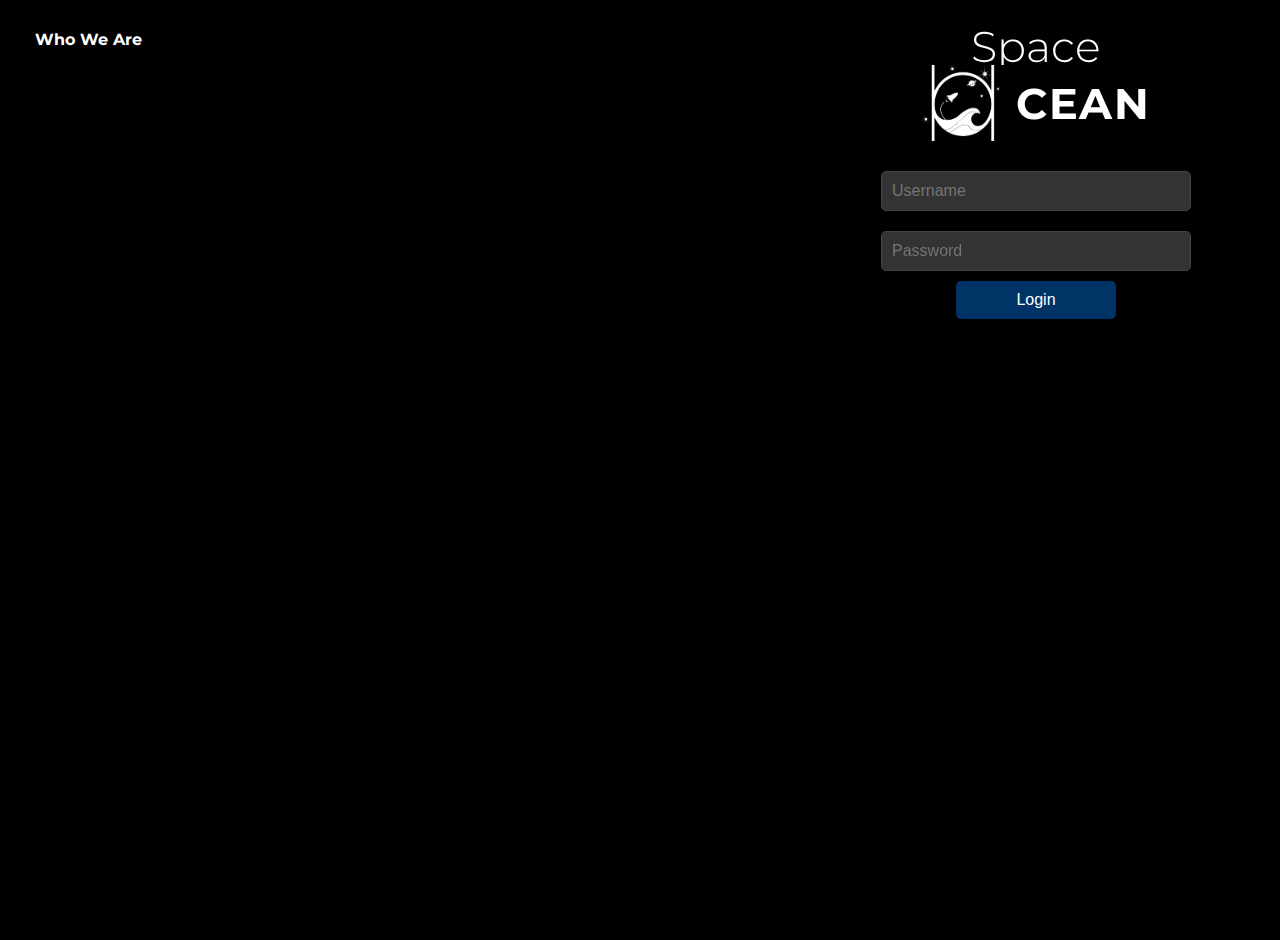
<file: index.html>
<!DOCTYPE html>
<html lang="en">
<head>
    <meta charset="UTF-8">
    <meta name="viewport" content="width=device-width, initial-scale=1.0">
    <title>Space Ocean Login</title>
    <link rel="preconnect" href="https://fonts.googleapis.com">
    <link rel="preconnect" href="https://fonts.gstatic.com" crossorigin>
    <link href="https://fonts.googleapis.com/css2?family=Montserrat:wght@300;700&display=swap" rel="stylesheet">
    <link rel="stylesheet" href="styles.css">
    <style>
        .who-we-are-link {
            position: absolute;
            top: 20px;
            left: 20px;
            font-family: 'Montserrat', sans-serif;
            font-weight: 700;
            text-decoration: none;
            color: white;
            background-color: rgba(0, 0, 0, 0.6);
            padding: 10px 15px;
            border-radius: 5px;
            transition: background-color 0.3s ease;
        }

        .who-we-are-link:hover {
            background-color: rgba(0, 0, 0, 0.8);
        }
    </style>
</head>
<body>
    <!-- Full-bleed Background Video -->
    <div class="bg-video">
        <iframe
            src="https://player.vimeo.com/video/1024972748?background=1&autoplay=1&loop=1&muted=1&controls=0&playsinline=1"
            frameborder="0"
            allow="autoplay; fullscreen; picture-in-picture"
            allowfullscreen
            class="background-video">
        </iframe>
    </div>
    
    <!-- "Who We Are" Link in the Upper Left -->
    <a href="board.html" class="who-we-are-link">Who We Are</a>
    
    <!-- Right-Aligned Blur Panel -->
    <div class="blur-panel">
        <div class="logo-container">
            <span class="space-text">Space</span>
            <div class="logo-ocean">
                <img src="logo-vortext-1.6-square_black.png" alt="O in Ocean Logo" class="logo-o">
                <span class="ocean-text">CEAN</span>
            </div>
        </div>
        <form class="login-form">
            <input type="text" placeholder="Username" id="username">
            <input type="password" placeholder="Password" id="password">
            <button type="button" id="login-button">Login</button>
        </form>
    </div>
    <script src="script.js"></script>
</body>
</html>
</file>
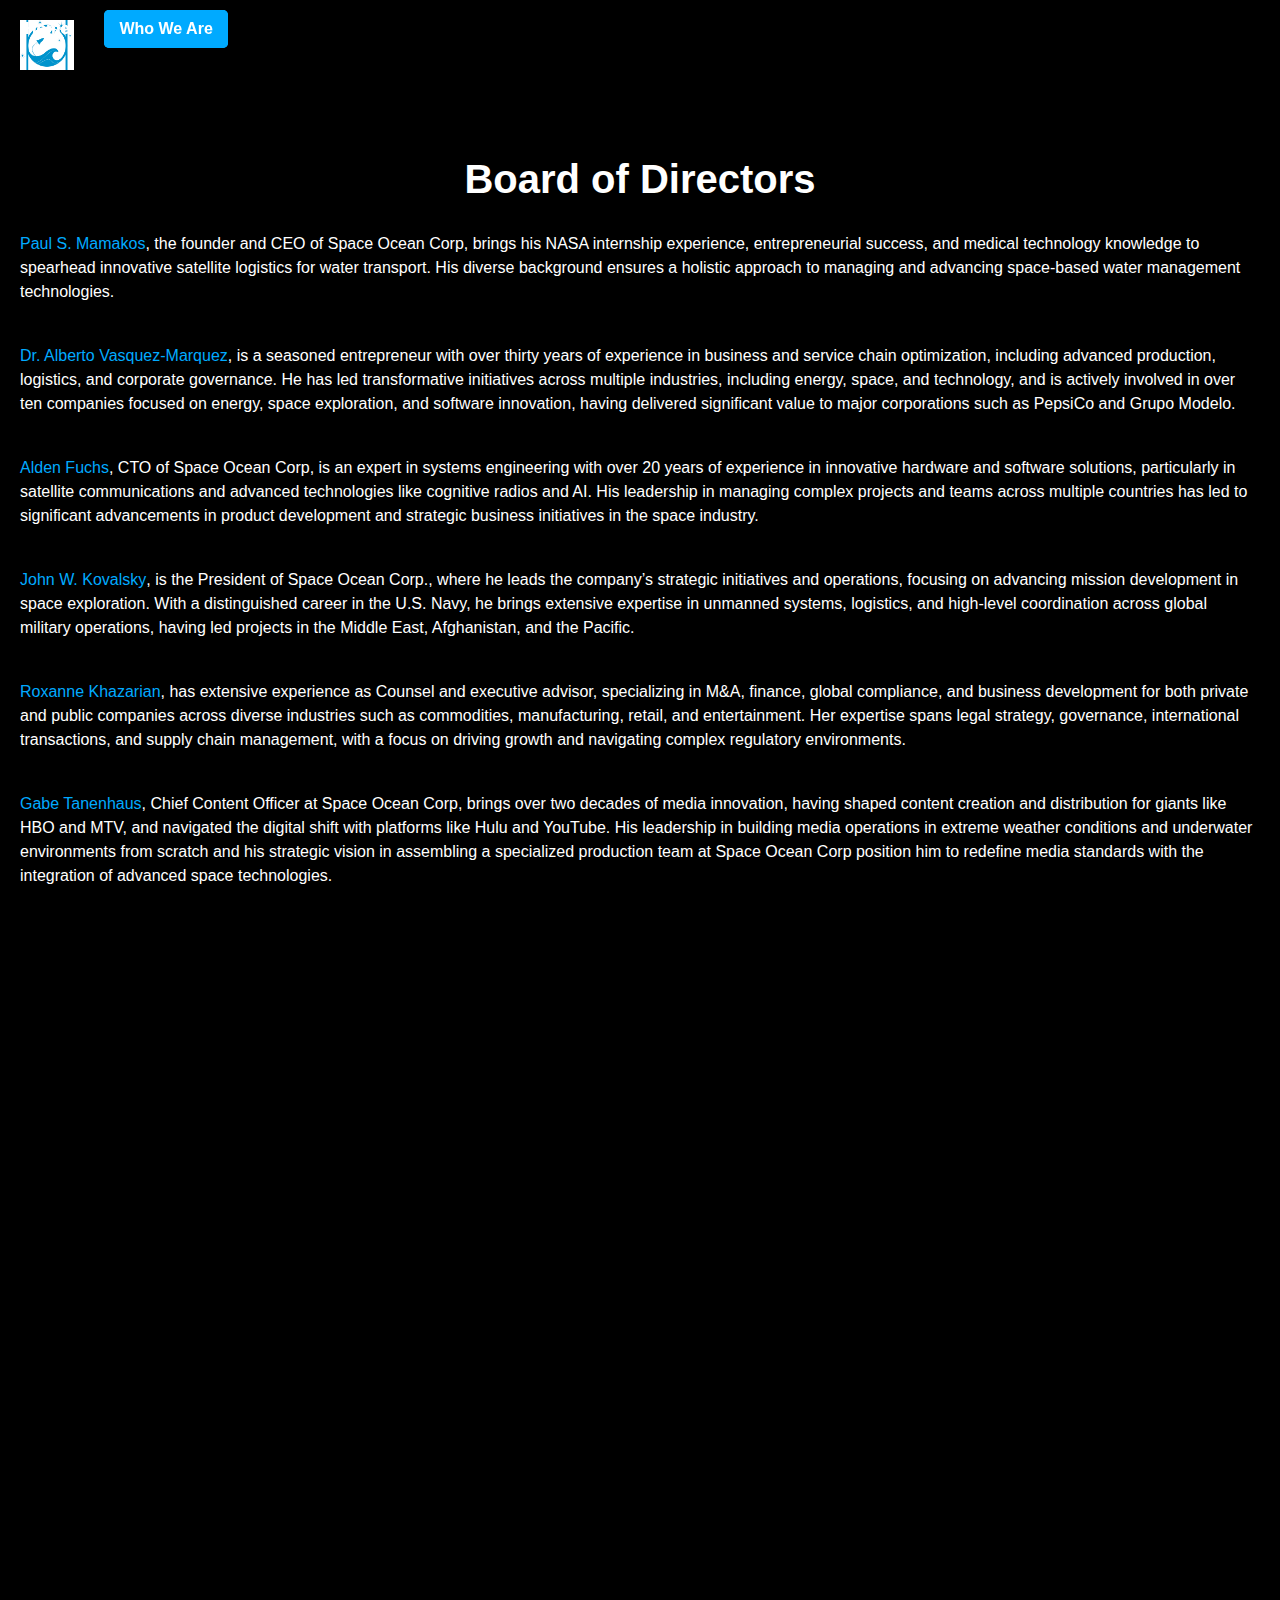
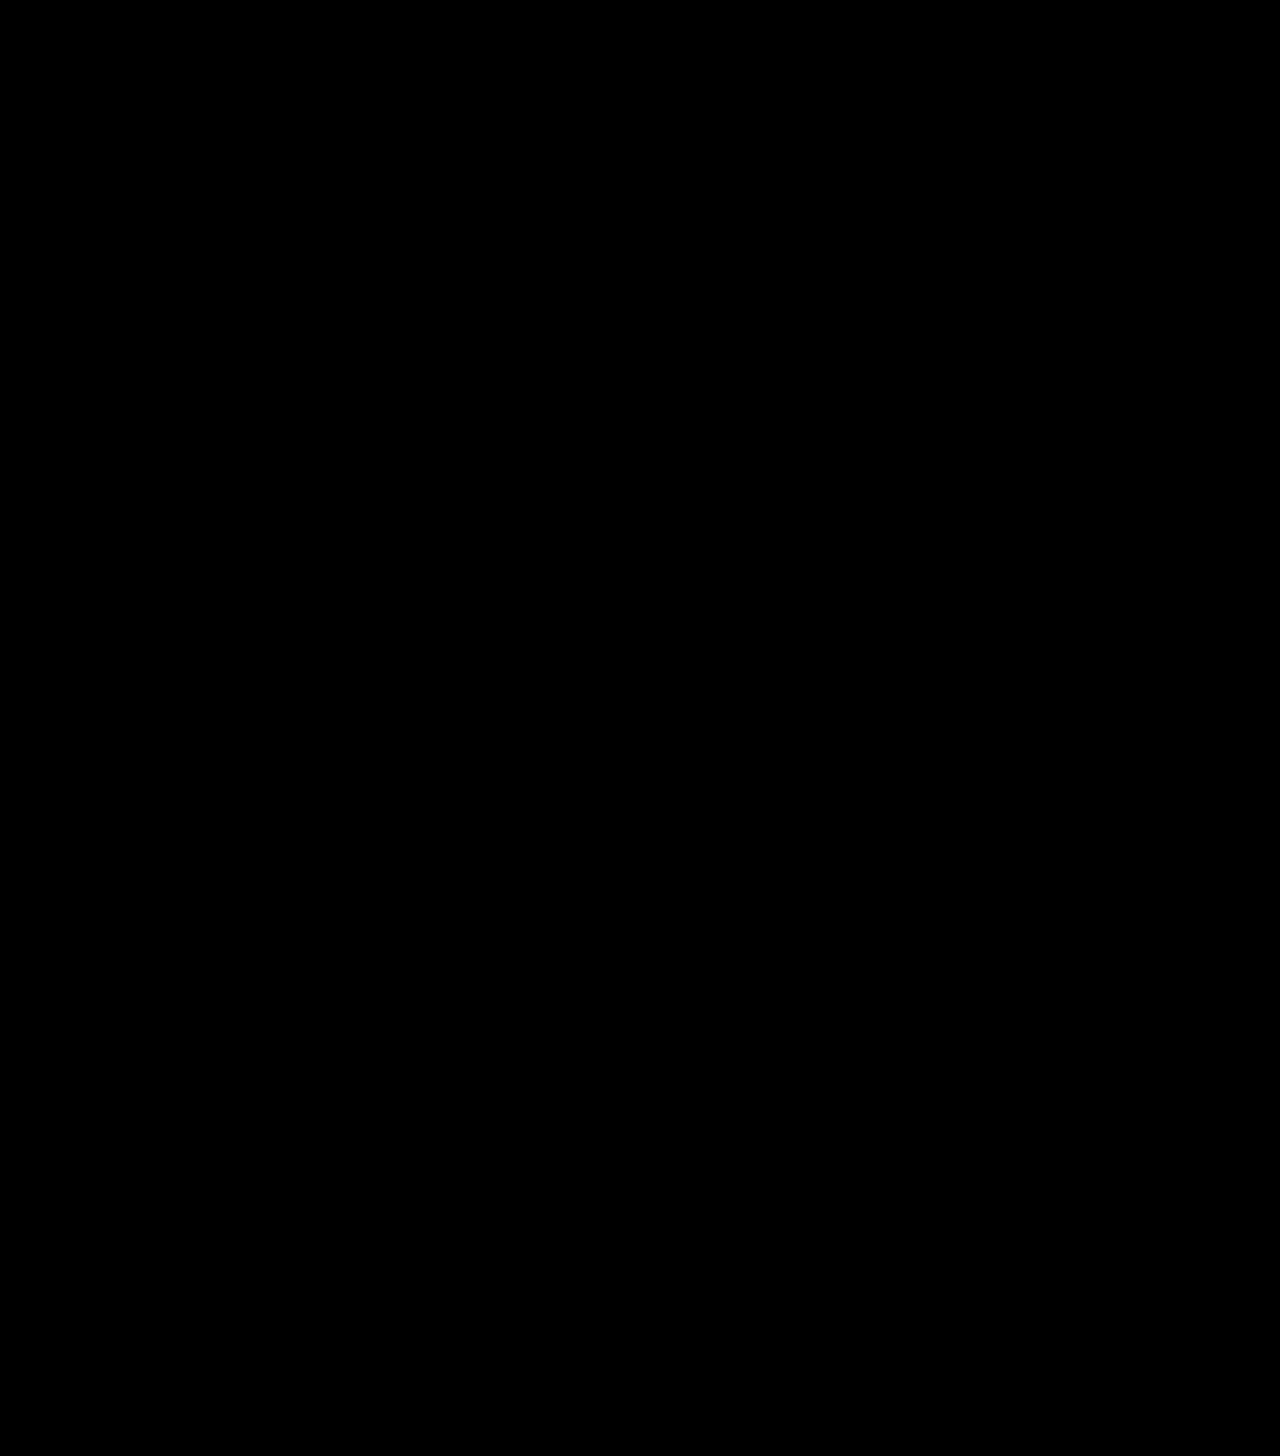
<file: board.html>
<!DOCTYPE html>
<html lang="en">
<head>
    <meta charset="UTF-8">
    <meta name="viewport" content="width=device-width, initial-scale=1.0">
    <title>Board of Directors - Space Ocean Corp</title>
    <link rel="stylesheet" href="styles.css">
    <style>
        body, html {
            margin: 0;
            padding: 0;
            font-family: 'Montserrat', sans-serif;
            background-color: black;
            color: white;
        }

        .header {
            display: flex;
            justify-content: space-between;
            align-items: center;
            padding: 20px;
            background-color: rgba(0, 0, 0, 0.8);
        }

        .header-logo {
            height: 50px;
            width: auto;
        }

        .nav-links {
            display: flex;
            gap: 20px;
        }

        .nav-links a {
            text-decoration: none;
            color: white;
            font-weight: 700;
            transition: color 0.3s ease;
        }

        .nav-links a:hover {
            color: #00aaff;
        }

        .main {
            padding: 40px 20px;
        }

        .board-title {
            text-align: center;
            margin-bottom: 30px;
            font-size: 2.5rem;
        }

        .board-member {
            margin-bottom: 40px;
        }

        .board-member p {
            font-size: 1rem;
            line-height: 1.5;
        }

        .board-member a {
            color: #00aaff;
            text-decoration: none;
            position: relative;
            transition: color 0.3s ease;
        }

        .board-member a:hover {
            color: #ffcc00;
        }

        .board-member a::after {
            content: '';
            position: absolute;
            width: 0;
            height: 2px;
            background-color: #ffcc00;
            left: 50%;
            bottom: -2px;
            transition: width 0.3s ease, left 0.3s ease;
        }

        .board-member a:hover::after {
            width: 100%;
            left: 0;
        }

        @media (max-width: 768px) {
            .header {
                flex-direction: column;
                align-items: center;
                padding: 10px;
            }

            .nav-links {
                flex-direction: column;
                gap: 10px;
            }

            .board-title {
                font-size: 2rem;
            }

            .board-member p {
                font-size: 0.9rem;
            }
        }

        @media (max-width: 480px) {
            .main {
                padding: 20px 10px;
            }

            .board-title {
                font-size: 1.8rem;
            }

            .board-member p {
                font-size: 0.8rem;
            }
        }
    </style>
</head>
<body>
    <header class="header">
        <img src="logo-vortext-1.6-square.png" alt="Space Ocean Logo" class="header-logo">
        <nav class="nav-links">
            <a href="index.html">Home</a>
            <a href="board.html" class="active">Who We Are</a>
        </nav>
    </header>

    <main class="main">
        <h1 class="board-title">Board of Directors</h1>

        <!-- Board Members -->
        <section class="board-member">
            <p><a href="https://www.linkedin.com/in/paul-s-mamakos-356a" target="_blank">Paul S. Mamakos</a>, the founder and CEO of Space Ocean Corp, brings his NASA internship experience, entrepreneurial success, and medical technology knowledge to spearhead innovative satellite logistics for water transport. His diverse background ensures a holistic approach to managing and advancing space-based water management technologies.</p>
        </section>
        <section class="board-member">
            <p><a href="https://www.linkedin.com/in/alberto-vasquez-a16212/" target="_blank">Dr. Alberto Vasquez-Marquez</a>, is a seasoned entrepreneur with over thirty years of experience in business and service chain optimization, including advanced production, logistics, and corporate governance. He has led transformative initiatives across multiple industries, including energy, space, and technology, and is actively involved in over ten companies focused on energy, space exploration, and software innovation, having delivered significant value to major corporations such as PepsiCo and Grupo Modelo.</p>
        </section>
        <section class="board-member">
            <p><a href="https://www.linkedin.com/in/alden-fuchs/" target="_blank">Alden Fuchs</a>, CTO of Space Ocean Corp, is an expert in systems engineering with over 20 years of experience in innovative hardware and software solutions, particularly in satellite communications and advanced technologies like cognitive radios and AI. His leadership in managing complex projects and teams across multiple countries has led to significant advancements in product development and strategic business initiatives in the space industry.</p>
        </section>
        <section class="board-member">
            <p><a href="https://www.linkedin.com/in/john-w-kovalsky-10700514/" target="_blank">John W. Kovalsky</a>, is the President of Space Ocean Corp., where he leads the company’s strategic initiatives and operations, focusing on advancing mission development in space exploration. With a distinguished career in the U.S. Navy, he brings extensive expertise in unmanned systems, logistics, and high-level coordination across global military operations, having led projects in the Middle East, Afghanistan, and the Pacific.</p>
        </section>
        <section class="board-member">
            <p><a href="https://www.linkedin.com/in/roxanne-khazarian-5142001/" target="_blank">Roxanne Khazarian</a>, has extensive experience as Counsel and executive advisor, specializing in M&A, finance, global compliance, and business development for both private and public companies across diverse industries such as commodities, manufacturing, retail, and entertainment. Her expertise spans legal strategy, governance, international transactions, and supply chain management, with a focus on driving growth and navigating complex regulatory environments.</p>
        </section>
        <section class="board-member">
            <p><a href="https://www.linkedin.com/in/gabe-tanenhaus-3831b41/" target="_blank">Gabe Tanenhaus</a>, Chief Content Officer at Space Ocean Corp, brings over two decades of media innovation, having shaped content creation and distribution for giants like HBO and MTV, and navigated the digital shift with platforms like Hulu and YouTube. His leadership in building media operations in extreme weather conditions and underwater environments from scratch and his strategic vision in assembling a specialized production team at Space Ocean Corp position him to redefine media standards with the integration of advanced space technologies.</p>
        </section>
        <section class="board-member">
            <p><a href="https://www.linkedin.com/in/tri-caodo-9895292a/" target="_blank">Tri Caodo</a>, Sr Principal Systems Engineer [MBSE}/Consultant for various US Air Force, Army and Navy ACAT I programs augmented with 25+ years of aerospace industry experience. Demonstrated experience in acquisition, test & evaluation, and system engineering of space and aircraft systems. Possess extensive experience in developing models and methods to manage complex systems. In the past, also served as a Board Member of the NSS (National Space Society).</p>
        </section>
        <section class="board-member">
            <p><a href="https://www.linkedin.com/in/clifford-silver/" target="_blank">Cliff Silver</a>, is an accomplished CFO with over 20 years of financial leadership experience, including a prominent tenure at RCA Records, where he oversaw financial strategy, operations, and corporate growth. At Space Ocean Corp., he brings his extensive expertise in managing complex financial operations and driving profitability to support the company's innovative initiatives in satellite manufacturing and water transport logistics.</p>
        </section>
        <section class="board-member">
            <p><a href="https://www.linkedin.com/in/pete-freeland-9b977810/" target="_blank">Pete Freeland</a>, has over 35 years of experience in aviation and aerospace as both a designer and operator, with a broad proficiency in the design, integration, and test of human-rated spacecraft, research vehicles, and both commercial & military satellite programs from concept to on-orbit operations. His background also encompasses piloting of military jets coupled with flight tests and certification of advanced aircraft systems.</p>
        </section>
        <section class="board-member">
            <p><a href="https://www.linkedin.com/in/mike-huber-3870b023/" target="_blank">Michael Huber</a>, Chief Innovation Officer at Space Ocean Corp, leverages over twenty years of intelligence analysis experience, focusing on WMD, counterterrorism, and regional military operations, to drive innovation. His background includes high-level analytical roles within U.S. defense and intelligence communities, providing him with a unique perspective on strategic innovation, particularly relevant for advancing satellite logistics in water transport.</p>
        </section>
        <section class="board-member">
            <p><a href="https://www.linkedin.com/in/doplatt/" target="_blank">Dr. Don Platt</a>, is a seasoned aerospace expert with extensive experience in space systems, satellite design, rocket propulsion, and deep space exploration. With a Ph.D. in Aerospace Engineering, he has contributed to numerous projects across both academia and industry, including his role as Director of the Spaceport Education Center at Florida Tech and his leadership at Micro Aerospace Solutions, which specializes in small satellite technologies.</p>
        </section>
    </main>
</body>
</html><!DOCTYPE html>
<html lang="en">
<head>
    <meta charset="UTF-8">
    <meta name="viewport" content="width=device-width, initial-scale=1.0">
    <title>Board of Directors - Space Ocean Corp</title>
    <link rel="stylesheet" href="styles.css">
    <style>
        body, html {
            margin: 0;
            padding: 0;
            font-family: 'Montserrat', sans-serif;
            background-color: black;
            color: white;
        }

        .header {
            display: flex;
            justify-content: space-between;
            align-items: center;
            padding: 20px;
            background-color: rgba(0, 0, 0, 0.8);
        }

        .header-logo {
            height: 50px;
            width: auto;
        }

        .nav-links {
            display: flex;
            gap: 20px;
        }

        .nav-links a {
            text-decoration: none;
            color: white;
            font-weight: 700;
            transition: color 0.3s ease;
        }

        .nav-links a:hover {
            color: #00aaff;
        }

        .main {
            padding: 40px 20px;
        }

        .board-title {
            text-align: center;
            margin-bottom: 30px;
            font-size: 2.5rem;
        }

        .board-member {
            margin-bottom: 40px;
        }

        .board-member p {
            font-size: 1rem;
            line-height: 1.5;
        }

        .board-member a {
            color: #00aaff;
            text-decoration: none;
            position: relative;
            transition: color 0.3s ease;
        }

        .board-member a:hover {
            color: #ffcc00;
        }

        .board-member a::after {
            content: '';
            position: absolute;
            width: 0;
            height: 2px;
            background-color: #ffcc00;
            left: 50%;
            bottom: -2px;
            transition: width 0.3s ease, left 0.3s ease;
        }

        .board-member a:hover::after {
            width: 100%;
            left: 0;
        }

        @media (max-width: 768px) {
            .header {
                flex-direction: column;
                align-items: center;
                padding: 10px;
            }

            .nav-links {
                flex-direction: column;
                gap: 10px;
            }

            .board-title {
                font-size: 2rem;
            }

            .board-member p {
                font-size: 0.9rem;
            }
        }

        @media (max-width: 480px) {
            .main {
                padding: 20px 10px;
            }

            .board-title {
                font-size: 1.8rem;
            }

            .board-member p {
                font-size: 0.8rem;
            }
        }
    </style>
</head>
<body>
    <header class="header">
        <img src="logo-vortext-1.6-square.png" alt="Space Ocean Logo" class="header-logo">
        <nav class="nav-links">
            <a href="index.html">Home</a>
            <a href="board.html" class="active">Who We Are</a>
        </nav>
    </header>

    <main class="main">
        <h1 class="board-title">Board of Directors</h1>

        <!-- Board Members -->
        <section class="board-member">
            <p><a href="https://www.linkedin.com/in/paul-s-mamakos-356a" target="_blank">Paul S. Mamakos</a>, the founder and CEO of Space Ocean Corp, brings his NASA internship experience, entrepreneurial success, and medical technology knowledge to spearhead innovative satellite logistics for water transport. His diverse background ensures a holistic approach to managing and advancing space-based water management technologies.</p>
        </section>
        <section class="board-member">
            <p><a href="https://www.linkedin.com/in/alberto-vasquez-a16212/" target="_blank">Dr. Alberto Vasquez-Marquez</a>, is a seasoned entrepreneur with over thirty years of experience in business and service chain optimization, including advanced production, logistics, and corporate governance. He has led transformative initiatives across multiple industries, including energy, space, and technology, and is actively involved in over ten companies focused on energy, space exploration, and software innovation, having delivered significant value to major corporations such as PepsiCo and Grupo Modelo.</p>
        </section>
        <section class="board-member">
            <p><a href="https://www.linkedin.com/in/alden-fuchs/" target="_blank">Alden Fuchs</a>, CTO of Space Ocean Corp, is an expert in systems engineering with over 20 years of experience in innovative hardware and software solutions, particularly in satellite communications and advanced technologies like cognitive radios and AI. His leadership in managing complex projects and teams across multiple countries has led to significant advancements in product development and strategic business initiatives in the space industry.</p>
        </section>
        <section class="board-member">
            <p><a href="https://www.linkedin.com/in/john-w-kovalsky-10700514/" target="_blank">John W. Kovalsky</a>, is the President of Space Ocean Corp., where he leads the company’s strategic initiatives and operations, focusing on advancing mission development in space exploration. With a distinguished career in the U.S. Navy, he brings extensive expertise in unmanned systems, logistics, and high-level coordination across global military operations, having led projects in the Middle East, Afghanistan, and the Pacific.</p>
        </section>
        <section class="board-member">
            <p><a href="https://www.linkedin.com/in/roxanne-khazarian-5142001/" target="_blank">Roxanne Khazarian</a>, has extensive experience as Counsel and executive advisor, specializing in M&A, finance, global compliance, and business development for both private and public companies across diverse industries such as commodities, manufacturing, retail, and entertainment. Her expertise spans legal strategy, governance, international transactions, and supply chain management, with a focus on driving growth and navigating complex regulatory environments.</p>
        </section>
        <section class="board-member">
            <p><a href="https://www.linkedin.com/in/gabe-tanenhaus-3831b41/" target="_blank">Gabe Tanenhaus</a>, Chief Content Officer at Space Ocean Corp, brings over two decades of media innovation, having shaped content creation and distribution for giants like HBO and MTV, and navigated the digital shift with platforms like Hulu and YouTube. His leadership in building media operations in extreme weather conditions and underwater environments from scratch and his strategic vision in assembling a specialized production team at Space Ocean Corp position him to redefine media standards with the integration of advanced space technologies.</p>
        </section>
        <section class="board-member">
            <p><a href="https://www.linkedin.com/in/tri-caodo-9895292a/" target="_blank">Tri Caodo</a>, Sr Principal Systems Engineer [MBSE}/Consultant for various US Air Force, Army and Navy ACAT I programs augmented with 25+ years of aerospace industry experience. Demonstrated experience in acquisition, test & evaluation, and system engineering of space and aircraft systems. Possess extensive experience in developing models and methods to manage complex systems. In the past, also served as a Board Member of the NSS (National Space Society).</p>
        </section>
        <section class="board-member">
            <p><a href="https://www.linkedin.com/in/clifford-silver/" target="_blank">Cliff Silver</a>, is an accomplished CFO with over 20 years of financial leadership experience, including a prominent tenure at RCA Records, where he oversaw financial strategy, operations, and corporate growth. At Space Ocean Corp., he brings his extensive expertise in managing complex financial operations and driving profitability to support the company's innovative initiatives in satellite manufacturing and water transport logistics.</p>
        </section>
        <section class="board-member">
            <p><a href="https://www.linkedin.com/in/pete-freeland-9b977810/" target="_blank">Pete Freeland</a>, has over 35 years of experience in aviation and aerospace as both a designer and operator, with a broad proficiency in the design, integration, and test of human-rated spacecraft, research vehicles, and both commercial & military satellite programs from concept to on-orbit operations. His background also encompasses piloting of military jets coupled with flight tests and certification of advanced aircraft systems.</p>
        </section>
        <section class="board-member">
            <p><a href="https://www.linkedin.com/in/mike-huber-3870b023/" target="_blank">Michael Huber</a>, Chief Innovation Officer at Space Ocean Corp, leverages over twenty years of intelligence analysis experience, focusing on WMD, counterterrorism, and regional military operations, to drive innovation. His background includes high-level analytical roles within U.S. defense and intelligence communities, providing him with a unique perspective on strategic innovation, particularly relevant for advancing satellite logistics in water transport.</p>
        </section>
        <section class="board-member">
            <p><a href="https://www.linkedin.com/in/doplatt/" target="_blank">Dr. Don Platt</a>, is a seasoned aerospace expert with extensive experience in space systems, satellite design, rocket propulsion, and deep space exploration. With a Ph.D. in Aerospace Engineering, he has contributed to numerous projects across both academia and industry, including his role as Director of the Spaceport Education Center at Florida Tech and his leadership at Micro Aerospace Solutions, which specializes in small satellite technologies.</p>
        </section>
    </main>
</body>
</html>
</file>
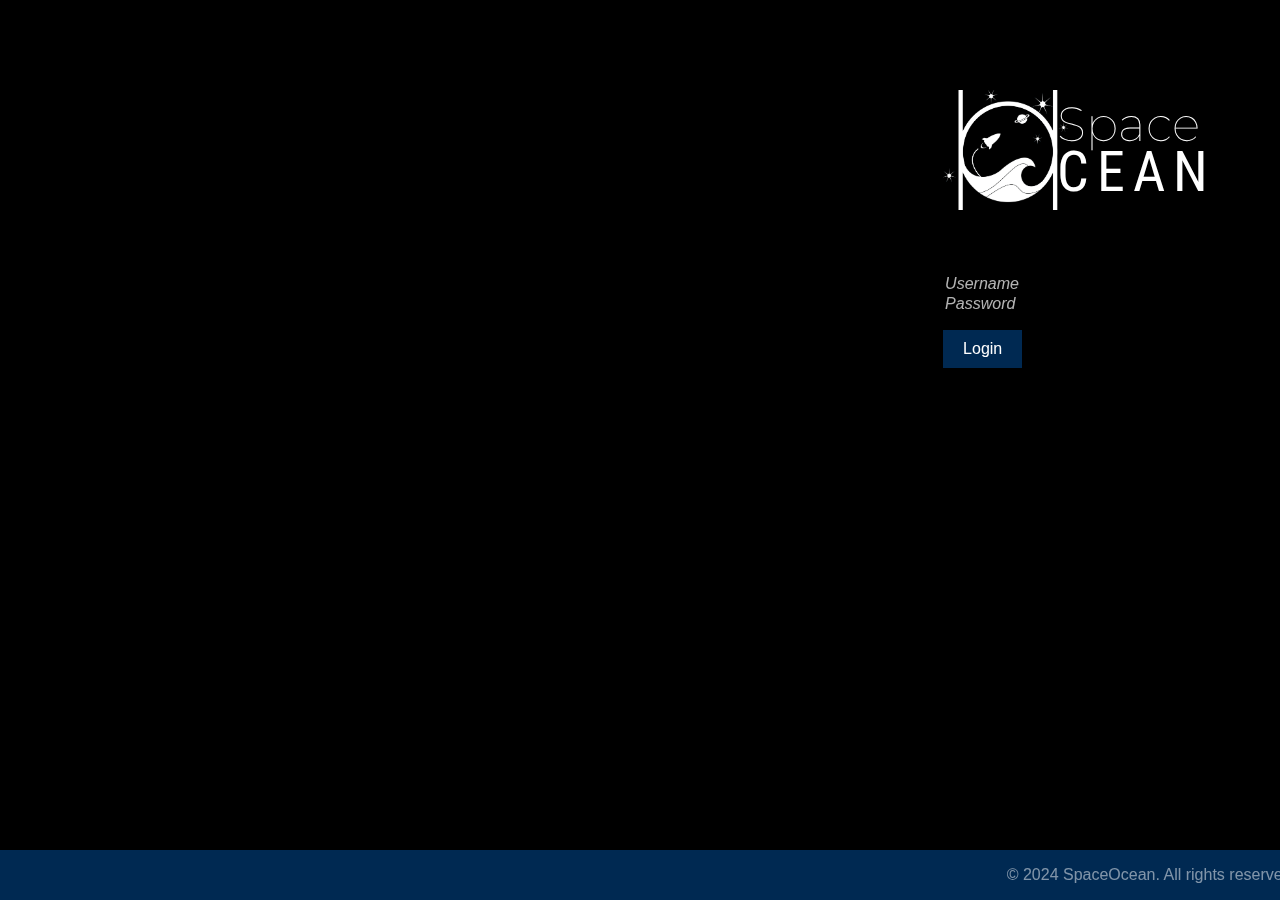
<file: test.html>
<!DOCTYPE html>
<html lang="en">
<head>
    <meta charset="UTF-8">
    <meta name="viewport" content="width=device-width, initial-scale=1.0">
    <title>Space Ocean Landing Page</title>
    <link rel="stylesheet" href="https://fonts.googleapis.com/css2?family=Montserrat:wght@100;700&family=Roboto+Condensed:wght@400&display=swap">
    <style>
        body, html {
            height: 100%;
            margin: 0;
            font-family: Arial, sans-serif;
            overflow: hidden;
            background-color: black;
        }
        .bg-video {
            position: fixed;
            top: 0;
            left: 0;
            width: 100%;
            height: 100%;
            z-index: -1;
            overflow: hidden;
        }
        .bg-video iframe {
            position: absolute;
            top: 50%;
            left: 50%;
            width: 100%;
            height: 100%;
            transform: translate(-50%, -50%);
            pointer-events: none;
        }
        .black-background {
            position: fixed;
            top: 0;
            left: 75%;
            width: 25%;
            height: 100%;
            background-color: black;
            z-index: 0;
        }
        .container {
            color: white;
            text-align: left;
            z-index: 1;
            position: fixed;
            top: 10%;
            right: 5%;
            display: flex;
            flex-direction: column;
            align-items: flex-start;
        }
        .logo-text-container {
            display: flex;
            align-items: center;
            margin-bottom: 2rem;
        }
        .logo-text-container img {
            height: 7.5rem;
            margin-right: -1rem;
        }
        .text-lines {
            display: flex;
            flex-direction: column;
            align-items: flex-start;
        }
        .text-lines .space {
            font-family: 'Montserrat', sans-serif;
            font-weight: 100;
            font-size: 3rem;
            line-height: 1;
        }
        .text-lines .cean {
            font-family: 'Roboto Condensed', sans-serif;
            font-weight: 400;
            font-size: 3.5rem;
            letter-spacing: 0.5rem;
            line-height: 1;
            margin-top: -0.3rem;
        }
        .login-field {
            margin: 2rem 0;
            display: flex;
            flex-direction: column;
            align-items: flex-start;
            width: 100%;
        }
        .login-field input {
            background-color: rgba(255, 255, 255, 0);
            border: none;
            color: rgba(255, 255, 255, 0);
            width: 100%;
            font-size: 1rem;
            text-align: left;
            outline: none;
            transition: all 0.3s ease-in-out;
        }
        .login-field input::placeholder {
            color: rgba(255, 255, 255, 0.7);
            font-style: italic;
        }
        .login-field input:focus {
            background-color: rgba(255, 255, 255, 0.3);
            border: 1px solid rgba(255, 255, 255, 0.5);
            color: white;
        }
        .login-field button {
            margin-top: 1rem;
            padding: 10px 20px;
            background-color: rgba(0, 51, 102, 0.8);
            color: white;
            border: none;
            cursor: pointer;
            font-size: 1rem;
            transition: background-color 0.3s ease;
        }
        .login-field button:hover {
            background-color: rgba(0, 51, 102, 1);
        }
        footer {
            background-color: rgba(0, 51, 102, 0.8);
            padding: 1rem;
            position: fixed;
            width: 100%;
            bottom: 0;
            z-index: 1;
            display: flex;
            justify-content: space-between;
            align-items: center;
        }
        .footer-right {
            margin-left: auto;
            color: rgba(255, 255, 255, 0.5);
            transition: opacity 0.3s ease;
        }
        .footer-right:hover {
            opacity: 1;
        }
    </style>
</head>
<body>
    <!-- Background Video -->
    <div class="bg-video">
        <iframe src="https://player.vimeo.com/video/1024972748?autoplay=1&loop=1&muted=1"
                frameborder="0" allow="autoplay; fullscreen; picture-in-picture" 
                style="width:100%; height:100%;" title="Space Ocean Intro Video">
        </iframe>
    </div>

    <!-- Main Content -->
    <div class="black-background"></div>
    <div class="container">
        <div class="logo-text-container">
            <img src="logo-vortext-1.6-square_black.png" alt="Logo">
            <div class="text-lines">
                <div class="space">Space</div>
                <div class="cean">CEAN</div>
            </div>
        </div>
        <div class="login-field">
            <input type="text" id="username" placeholder="Username">
            <input type="password" id="password" placeholder="Password">
            <button onclick="clearFields()">Login</button>
        </div>
    </div>

    <footer>
        <div class="footer-right">
            &copy; 2024 SpaceOcean. All rights reserved.
        </div>
    </footer>
    
    <!-- Vimeo API script and autoplay enforcement -->
    <script src="https://player.vimeo.com/api/player.js"></script>
    <script>
        var iframe = document.querySelector('iframe');
        var player = new Vimeo.Player(iframe);

        player.setVolume(0);
        player.play().catch(function(error) {
            console.log('Autoplay attempt failed:', error);
        });
    </script>
</body>
</html>
</file>
<file: styles.css>
/* Ensure Entire Page Background is Black */
body, html {
    background-color: black;
    margin: 0;
    padding: 0;
    height: 100%;
    z-index: -2;
    font-family: 'Montserrat', sans-serif;
    overflow-x: hidden; /* Prevent horizontal scrolling issues */
}

/* Full-bleed Background Video */
.bg-video {
    position: fixed;
    top: 0;
    left: 0;
    width: 100%;
    height: 100%;
    object-fit: cover; /* Ensure the video scales properly */
    z-index: -1; /* Keep the video behind all content */
    overflow: hidden;
}

.bg-video iframe {
    position: absolute;
    top: 50%;
    left: 50%;
    width: 100vw;
    height: 100vh;
    z-index: 0;
    transform: translate(-50%, -50%);
    pointer-events: none; /* Prevent interaction with the video */
}

/* Right-Aligned Blur Panel */
.blur-panel {
    position: absolute;
    top: 0;
    right: 5%;
    width: 25%;
    height: 100vh;
    padding: 20px;
    background: rgba(0, 0, 0, 0.6);
    backdrop-filter: blur(15px);
    display: flex;
    flex-direction: column;
    align-items: center;
    color: white;
    z-index: 1; /* Layered above the background video */
}

/* Logo and Text Alignment */
.logo-container {
    display: flex;
    flex-direction: column;
    align-items: center;
    text-align: center;
    margin-bottom: 20px;
    z-index: 2;
}

.space-text {
    font-weight: 300;
    font-size: 2.7rem;
    color: #fff;
    margin-bottom: -0.5rem;
    z-index: 3;
}

.logo-ocean {
    display: flex;
    align-items: center;
    z-index: 4;
}

.logo-o {
    height: 4.75rem; /* Adjust for visual alignment */
    width: auto;
    margin-right: 12px;
    z-index: 5
}

.ocean-text {
    font-size: 2.7rem;
    font-weight: 700;
    color: #fff;
    letter-spacing: 0.1rem;
    z-index: 6
}

/* Navigation Links */
.nav-links {
    position: absolute;
    top: 10px;
    left: 10px;
    z-index: 2; /* Place links above all other elements */
    display: flex;
    gap: 15px;
    z-index: 7
}

.nav-links a {
    text-decoration: none;
    color: white;
    font-weight: 600;
    font-size: 1rem;
    padding: 10px 15px;
    transition: color 0.3s ease, background-color 0.3s ease;
    border-radius: 5px;
    z-index: 8;
}

.nav-links a:hover {
    color: #00aaff; /* Hover color */
    background-color: rgba(255, 255, 255, 0.1); /* Subtle background on hover */
}

.nav-links a.active {
    background-color: #00aaff; /* Highlight the active page */
    color: white;
}

/* Login Form Styling */
.login-form {
    display: flex;
    flex-direction: column;
    align-items: center;
    width: 100%;
    z-index: 1; /* Matches the blur panel */
}

.login-form input {
    margin: 10px 0;
    padding: 10px;
    font-size: 1rem;
    background-color: #333;
    border: 1px solid #444;
    border-radius: 5px;
    color: white;
    width: 90%;
    text-align: left;
}

.login-form button {
    padding: 10px;
    font-size: 1rem;
    background-color: #003366;
    color: white;
    border: none;
    border-radius: 5px;
    cursor: pointer;
    width: 50%;
}

.login-form button:hover {
    background-color: #002244;
}

/* Responsive Adjustments for Mobile */
@media (max-width: 768px) {
    .blur-panel {
        width: 80%; /* Adjust blur panel width for mobile */
        right: auto;
        left: 50%;
        transform: translate(-50%, 0); /* Center blur panel */
    }

    .login-form input {
        width: 100%; /* Make inputs fill available space */
    }

    .login-form button {
        width: 80%; /* Adjust button width */
    }

    .space-text {
        font-size: 2rem; /* Scale down text size */
    }

    .logo-ocean {
        flex-direction: column; /* Stack logo and text */
    }

    .ocean-text {
        font-size: 2rem; /* Adjust size for better scaling */
    }
}

@media (max-width: 480px) {
    .blur-panel {
        height: auto; /* Adjust height for mobile */
        padding: 10px;
    }

    .space-text, .ocean-text {
        font-size: 1.5rem; /* Further scale down text for smaller devices */
    }
}
</file>
